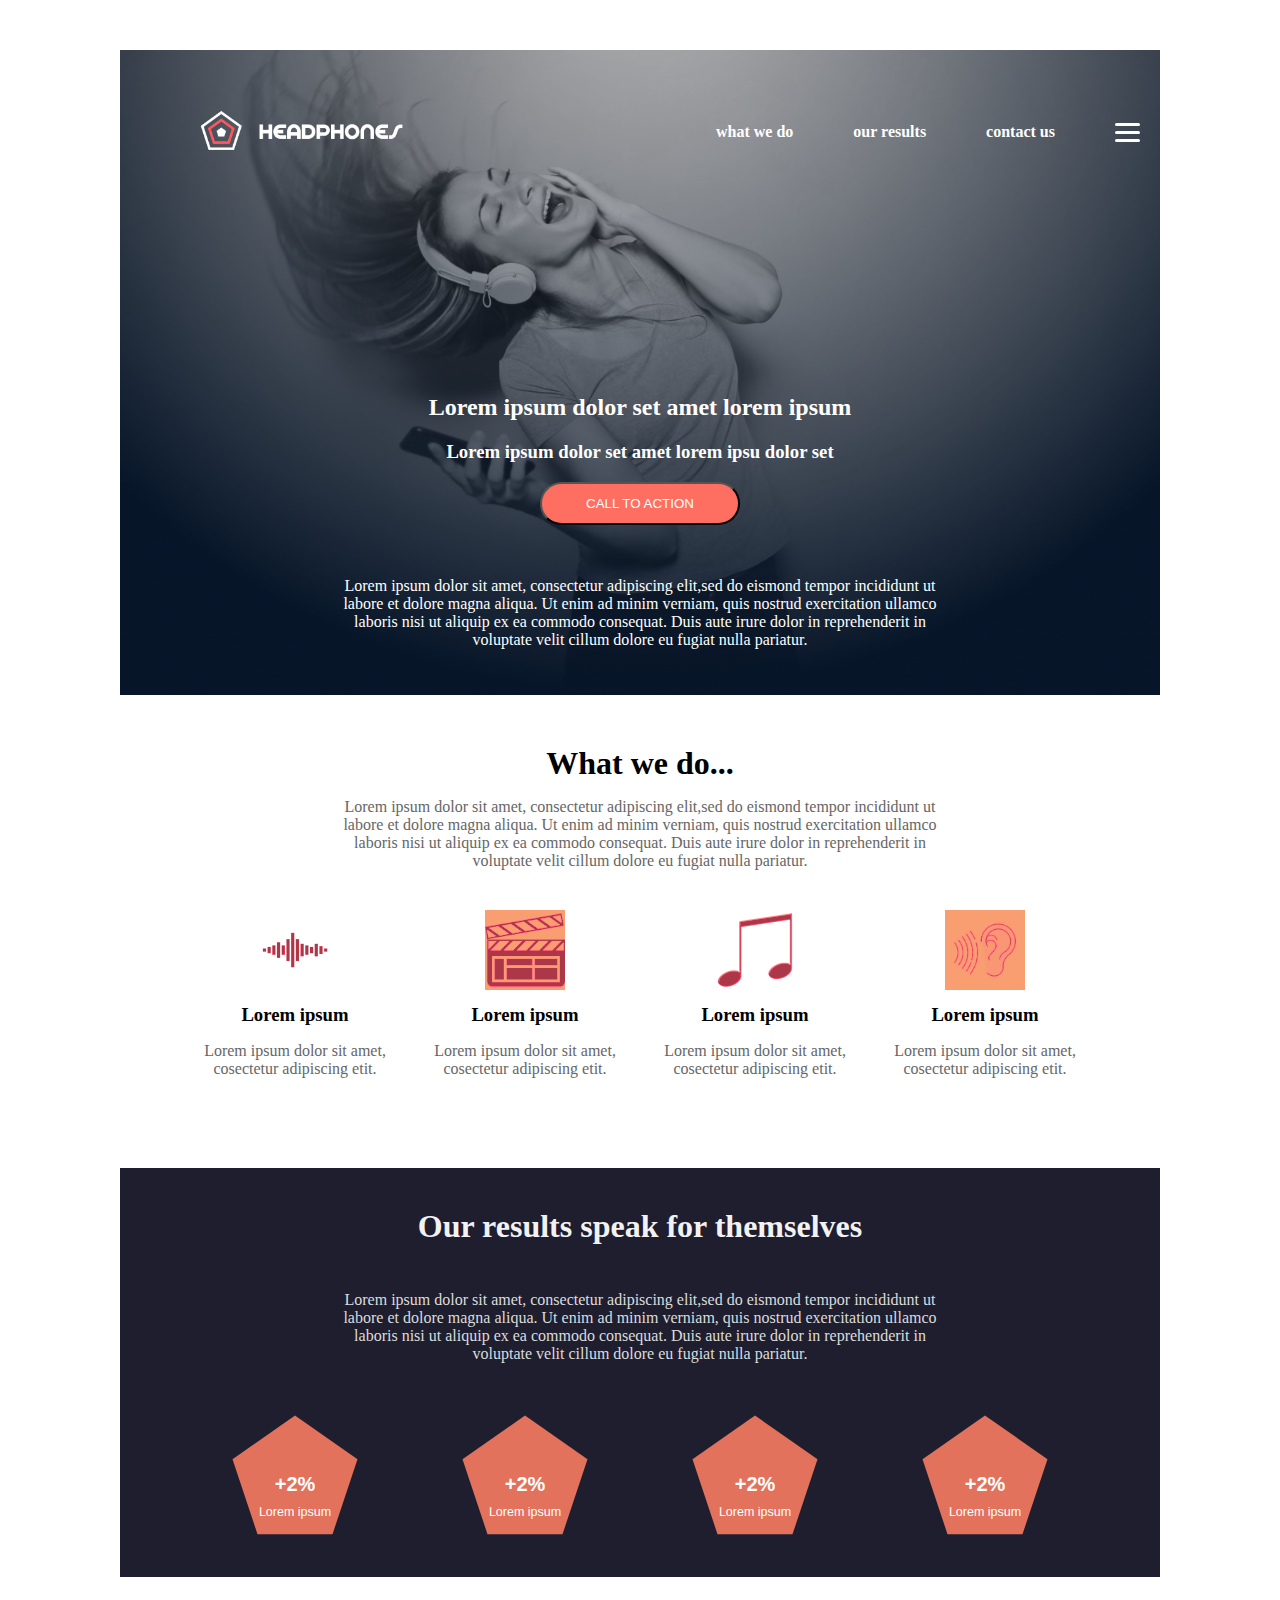
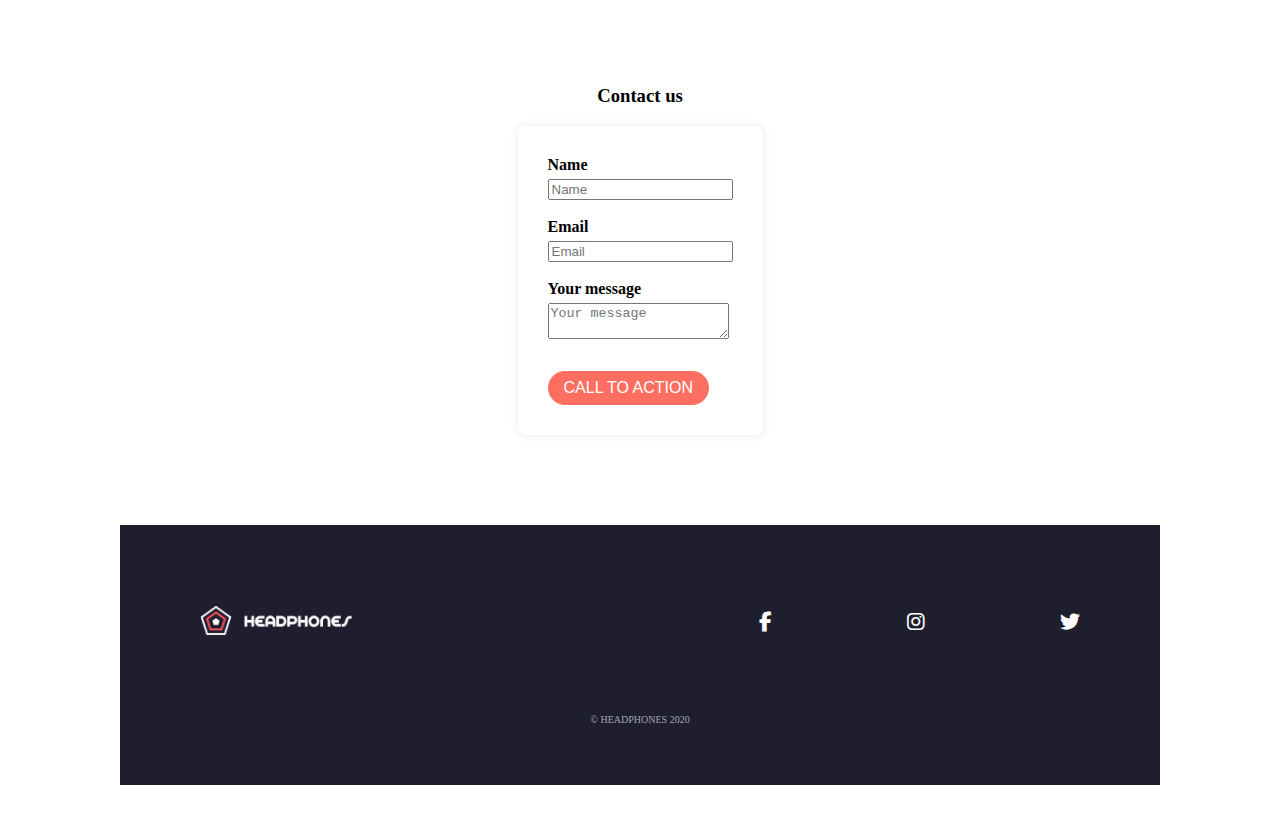
<file: headphones/8-index.html>
<!DOCTYPE html>
<html lang="en">
<head>
<meta charset="utf-8">
<title>Headphone Project</title>
<link href="0-styles.css" rel="stylesheet">
<link href="2-styles.css" rel="stylesheet">
<link href="3-styles.css" rel="stylesheet">
<link href="4-styles.css" rel="stylesheet">
<link href="6-styles.css" rel="stylesheet">
<link href="7-styles.css" rel="stylesheet">

<link rel="stylesheet" href="https://cdnjs.cloudflare.com/ajax/libs/font-awesome/6.5.0/css/all.min.css">

</head>

<body>
<header>
<section id="first-section">
<nav>
<li id="logo">
<img src="images/logo_headphones.png" height="80px">
</li>

<li>what we do</li>
<li>our results</li>
<li>contact us</li>

<div id="hamburger">
<span></span>
<span></span>
<span></span>
</div>
</nav>

<div id="content">
<h2>Lorem ipsum dolor set amet lorem ipsum</h2>
<h3>Lorem ipsum dolor set amet lorem ipsu dolor set</h3>
<button>CALL TO ACTION</button><br><br><br>
<p>
Lorem ipsum dolor sit amet, consectetur adipiscing elit,sed do eismond tempor incididunt ut<br> labore et dolore magna aliqua. Ut enim ad minim verniam, quis nostrud exercitation ullamco<br> laboris nisi ut aliquip ex ea commodo consequat. Duis aute irure dolor in reprehenderit in<br> voluptate velit cillum dolore eu fugiat nulla pariatur.
</p>
</div>
</section>
</header>

<main>
<section id="what">
<h1>What we do...</h1>
<p>
Lorem ipsum dolor sit amet, consectetur adipiscing elit,sed do eismond tempor incididunt ut<br> labore et dolore magna aliqua. Ut enim ad minim verniam, quis nostrud exercitation ullamco<br> laboris nisi ut aliquip ex ea commodo consequat. Duis aute irure dolor in reprehenderit in<br> voluptate velit cillum dolore eu fugiat nulla pariatur.
</p>

<div class="feature-list">
<div class="feature">
<img src= "images/sound.png" id="pink" height ="80px" width="120px">
<h3>Lorem ipsum</h3>
<p>
Lorem ipsum dolor sit amet,<br> cosectetur adipiscing etit.
</p>
</div>

<div class="feature">
<img src="images/board.png" id="pink" height= "80px" width= "120px">
<h3>Lorem ipsum</h3>
<p>
Lorem ipsum dolor sit amet,<br> cosectetur adipiscing etit.
</p>
</div>

<div class="feature">
<img src="images/music.png" id="pink" height="80px" width="120px">
<h3>Lorem ipsum</h3>
<p>
Lorem ipsum dolor sit amet,<br> cosectetur adipiscing etit.
</p>
</div>

<div class="feature">
<img src= "images/ear.jpg" id="pink" height="80px" width="120px">
<h3>Lorem ipsum</h3>
<p>
Lorem ipsum dolor sit amet,<br> cosectetur adipiscing etit.
</p>
</div>
</div>
</section>

<section id="speak-main">
<h1 id= "speak-heading">Our results speak for themselves</h1>
<p id="speak-description">
Lorem ipsum dolor sit amet, consectetur adipiscing elit,sed do eismond tempor incididunt ut<br> labore et dolore magna aliqua. Ut enim ad minim verniam, quis nostrud exercitation ullamco<br> laboris nisi ut aliquip ex ea commodo consequat. Duis aute irure dolor in reprehenderit in<br> voluptate velit cillum dolore eu fugiat nulla pariatur.
</p>

<div id="speak-list">

<div id="speak-1">
  <svg width="150" height="150" viewBox="0 0 120 120" xmlns="http://www.w3.org/2000/svg">
    <!-- Pentagon shape -->
    <polygon points="60,10 110,45 90,105 30,105 10,45"
             fill="#E2725B" />

    <!-- +2% text -->
    <text x="60" y="70" text-anchor="middle" fill="white" font-size="16" font-family="Arial" font-weight="bold">
      +2%
    </text>

    <!-- Description text -->
    <text x="60" y="90" text-anchor="middle" fill="white" font-size="10" font-family="Arial">
      Lorem ipsum
    </text>
  </svg>
</div>

<div id="speak-1">
  <svg width="150" height="150" viewBox="0 0 120 120" xmlns="http://www.w3.org/2000/svg">
    <!-- Pentagon shape -->
    <polygon points="60,10 110,45 90,105 30,105 10,45"
             fill="#E2725B" />

    <!-- +2% text -->
    <text x="60" y="70" text-anchor="middle" fill="white" font-size="16" font-family="Arial" font-weight="bold">
      +2%
    </text>

    <!-- Description text -->
    <text x="60" y="90" text-anchor="middle" fill="white" font-size="10" font-family="Arial">
      Lorem ipsum
    </text>
  </svg>
</div>


<div id="speak-1">
  <svg width="150" height="150" viewBox="0 0 120 120" xmlns="http://www.w3.org/2000/svg">
    <!-- Pentagon shape -->
    <polygon points="60,10 110,45 90,105 30,105 10,45"
             fill="#E2725B" />

    <!-- +2% text -->
    <text x="60" y="70" text-anchor="middle" fill="white" font-size="16" font-family="Arial" font-weight="bold">
      +2%
    </text>

    <!-- Description text -->
    <text x="60" y="90" text-anchor="middle" fill="white" font-size="10" font-family="Arial">
      Lorem ipsum
    </text>
  </svg>
</div>




<div id="speak-1">
  <svg width="150" height="150" viewBox="0 0 120 120" xmlns="http://www.w3.org/2000/svg">
    
    <polygon points="60,10 110,45 90,105 30,105 10,45"
             fill="#E2725B"/>

    
    <text x="60" y="70" text-anchor="middle" fill="white" font-size="16" font-family="Arial" font-weight="bold">
      +2%
    </text>

    <!-- Description text -->
    <text x="60" y="90" text-anchor="middle" fill="white" font-size="10" font-family="Arial">
      Lorem ipsum
    </text>
  </svg>
</div>

</div>
</section>

<section id="contact">
<h3>Contact us</h3>
<form>
<label for="username">Name</label>
<input type="text" id="username" name="username" placeholder="Name"><br><br>

<label for="email">Email</label>
<input type="text" id="email" placeholder="Email"><br><br>

<label for="textarea">Your message</label>
<textarea id="message" colspan="3" rowspan="2" placeholder="Your message"></textarea><br><br>

<button id="press">CALL TO ACTION</button><br>

</form>
</section>
</main>

  <footer id="foot">
  <nav class="footer-nav">
    <ul class="footer-left">
      <li><img src="images/logo_headphones.png" height="30px"></li>
    </ul>
    <ul class="footer-right">
      <li><a href="https://facebook.com" target="_blank"><i class="fab fa-facebook-f"></i></a></li>
      <li><a href="https://instagram.com" target="_blank"><i class="fab fa-instagram"></i></a></li>
      <li><a href="https://twitter.com" target="_blank"><i class="fab fa-twitter"></i></a></li>
    </ul>
  </nav>
  <p>&copy; HEADPHONES 2020</p>

</footer>

<script="script.js"></script>
</body>
</html>
</file>
<file: headphones/0-styles.css>
#first-section {
background-image: url("images/headphones_hero_1.jpg");
background-size: cover;
background-position: center;
background-repeat: no-repeat;
background-color: #1e1e2f;
text-align: center;

color: #ffffff;
max-width: 1000px;
margin: 50px auto;
padding: 0 20px;
padding-bottom: 30px;
position: relative

}

#logo img {
height: 40px
}

#first-section nav {
display: flex;
justify-content: space-between;
align-items: center;
padding 20px 40px;
color: white
}

#first-section nav li:first-child {
margin-right: auto;
padding: 60px 60px 60px 60px
}

#first-section nav li {
list-style: none;
font-weight: bold;
padding-right: 60px
}

#hamburger {
  display: none;
  flex-direction: column;
  gap: 5px;
  cursor: pointer;
}

#hamburger span {
  display: block;
  width: 25px;
  height: 3px;
  background: white;
  border-radius: 3px;
  transition: 0.3s ease;
}


#content {
margin-top: 180px
}

#first-section h2 {
background-color: light-blue;
color: #ffffff;
font-weight: bold
}

#first-section h3 {
color: #ffffff
}

#first-section button {
background-color: #FF6F61;
color: #ffffff;
border-radius: 50px;
width: 200px;
padding: 12px 20px
}
#first-section button:hover {
background-color: yellow
}

#first-section p {
color: #ffffff
}

#what { 
max-width: 1000px;
margin: 50px auto;
padding: 0 20px;
text-align: center;
}

#what h1 {
font-size: 2em;
margin-bottom: 10px
}
#what p { 
font-size: 1em;
color: #666;
margin-bottom: 40px
}

.feature-list {
  display: flex;
  flex-wrap: wrap;
  justify-content: center;
  gap: 30px;
}

.feature {
  flex: 1 1 180px;
  max-width: 200px;
  text-align: center;
  color: black
}

#pink {
 filter: invert(25%) sepia(88%) saturate(746%) hue-rotate(310deg) brightness(100%) contrast(95%);
}
.feature img {
  width: 80px;
  height: 80px;
  object-fit: contain
  color: #FF6F61
}

.feature h3 {
  margin: 10px 0 5px;
}

.feature p {
  font-size: 0.95em;
  color: black;
}






/* ============ Mobile Styles ============ */
@media (max-width: 480px) {
  nav ul,
  nav {
    flex-direction: column;
    align-items: center;
    text-align: center;
  }

  #first-section nav li {
    padding: 15px 0;
  }

  #content {
    margin-top: 100px;
    padding: 0 20px;
  }

  button {
    width: 100%;
    padding: 15px;
    font-size: 1.1em;
  }

  input,
  textarea {
    width: 100%;
    font-size: 1em;
  }

  .feature,
  .result {
    margin-bottom: 2em;
  }
}

@media (max-width: 480px) {
  .feature-list {
    flex-direction: column;
    align-items: center;
  }

  .feature {
    max-width: 100%;
  }
}

nav li:not(#logo) {
  
  }

  nav.active li {
    display: block;
    text-align: center;
    width: 100%;
    background: #333;
  }

  #hamburger {
    display: flex;
  }
}
</file>
<file: headphones/2-styles.css>
/* Container section */
#speak-main {
  max-width: 1000px;
  margin: 50px auto;  /* Adds top space and centers content */
  padding: 0 20px;
  text-align: center;
background-color: #1e1e2f;
}

/* Heading */
#speak-heading {
  font-size: 2em;
  margin-bottom: 10px;
  padding-top: 40px; /* Ensures spacing from top if no element above */
}

/* Description paragraph */
#speak-description {
  font-size: 1em;
  color: #666;
padding-top: 30px;
  margin-bottom: 40px;
}

/* Main container for all stat blocks */
#speak-list {
  display: flex;
  flex-wrap: wrap;
  justify-content: center;
  gap: 30px; /* space between blocks */
}

/* Individual stat blocks */
#speak-1,
#speak-2,
#speak-3,
#speak-4 {
  flex: 1 1 180px;
  max-width: 200px;
  text-align: center;
}

/* Image styling (optional placeholder for now) */
#speak-1 img,
#speak-2 img,
#speak-3 img,
#speak-4 img {
  width: 100%;
  height: auto;
  margin-bottom: 10px;
}

/* Heading inside each block */
#speak-1 h3,
#speak-2 h3,
#speak-3 h3,
#speak-4 h3 {
  margin: 10px 0 5px;
}

/* Paragraph inside each block */
#speak-1 p,
#speak-2 p,
#speak-3 p,
#speak-4 p {
  font-size: 0.95em;
  color: #444;
}
</file>
<file: headphones/3-styles.css>
#contact {
  max-width: 1000px;
  margin: 0 auto;                /* Center the section horizontally */
  text-align: center;
  background-color: #ffffff;
  padding: 40px 20px;            /* Add padding for spacing */
}

#contact form {
  display: inline-block;
  text-align: left;
  background: #fff;
  padding: 30px;
  border-radius: 8px;
  box-shadow: 0 0 10px rgba(0,0,0,0.1);
}

#contact label {
  display: block;
  margin-bottom: 5px;
  font-weight: bold;
  color: #000;
}

#press {
  padding: 8px 16px;
  font-size: 1em;
  background-color: #FF6F61;
  border-radius: 50px;
  color: #ffffff;
  cursor: pointer;
  border: none;                 /* Remove default border */
  margin-top: 10px;             /* Add spacing from fields */
}

@media (max-width: 600px) {
  #contact {
    padding: 20px 10px;
  }

  #contact form {
    width: 100%;
    padding: 20px;
  }

  #press {
    width: 100%;
    padding: 12px;
    font-size: 1.1em;
  }
}
</file>
<file: headphones/4-styles.css>
#foot {
background-color: #1e1e2f;
max-width: 1000px;
margin:50px auto;
padding: 0 20px

}

#foot nav li {
color: #ffffff;
padding: 60px;
padding-right: 60px;
list-style: none
}

#foot > p {
text-align: center;
color: #ffffff;
padding-bottom: 30px
}
</file>
<file: headphones/6-styles.css>
#speak-list {
padding-bottom: 20px;
color: #ffffff
}
#speak-heading {
color: #f2f2f2
}

#speak-description {
color: #dcdcdc
}

#speak-1 p {
color: #ffffff;
}
#speak-2 p {
color: #ffffff
}
#speak-3 p {
color: #ffffff
}
#speak-4 p {
color: #ffffff
}


@media (max-width: 768px) {
  #speak-list {
    display: flex;
    flex-direction: column;
    align-items: center;
    padding-bottom: 40px;
    color: #ffffff;
  }

  #speak-heading {
    color: #f2f2f2;
    font-size: 20px;
    text-align: center;
    padding: 10px;
  }

  #speak-description {
    color: #dcdcdc;
    font-size: 14px;
    text-align: center;
    padding: 0 15px;
  }

  #speak-1 {
   width: 80%;
    max-width: 300px;
    margin: 10px 0;
    padding-top: 20px;
    text-align: center;
  }
  #speak-2,
  #speak-3,
  #speak-4 {
    width: 80%;
    max-width: 300px;
    margin: 10px 0;
    padding-top: 20px;
    text-align: center;
  }

  #speak-1 img,
  #speak-2 img,
  #speak-3 img,
  #speak-4 img {
    width: 100%;
    max-width: 100px;
    height: auto;
    display: block;
    margin: 0 auto 10px;
  }
 
  #speak-1 p,
  #speak-2 p,
  #speak-3 p,
  #speak-4 p {
    color: #ffffff;
    font-size: 14px;
  }

  #speak-1 h3,
  #speak-2 h3,
  #speak-3 h3,
  #speak-4 h3 {
    color: #ffffff;
    font-size: 18px;
    margin: 5px 0;
  }
}
</file>
<file: headphones/7-styles.css>
#foot {
  background-color: #1e1e2f;
  color: white;
  padding: 20px;
  
}

.footer-nav {
  display: flex;
  justify-content: space-between;
  align-items: center;
  max-width: 1000px;
  margin: auto;
  
}

.footer-left,
.footer-right {
  list-style: none;
  display: flex;
  gap: 15px;
  padding: 0;
  margin: 0;
}

.footer-right li a {
  color: white;
  font-size: 20px;
  text-decoration: none;
  display: flex;
  align-items: center;
 justify-content: center
}
 .footer-right {
 display: flex
}

.footer-right li a i {
  line-height: 1;
}

#foot p {
  margin-top: 15px;
  font-size: 10px;
  text-align: center;
  color: #FFFFFF99
}

.footer-right li a {
  transition: transform 0.3s ease, color 0.3s ease;
}

.footer-right li a:hover {
  transform: scale(1.2) translateY(-3px);
  color: #ff4081; /* pink hover */
}
</file>
